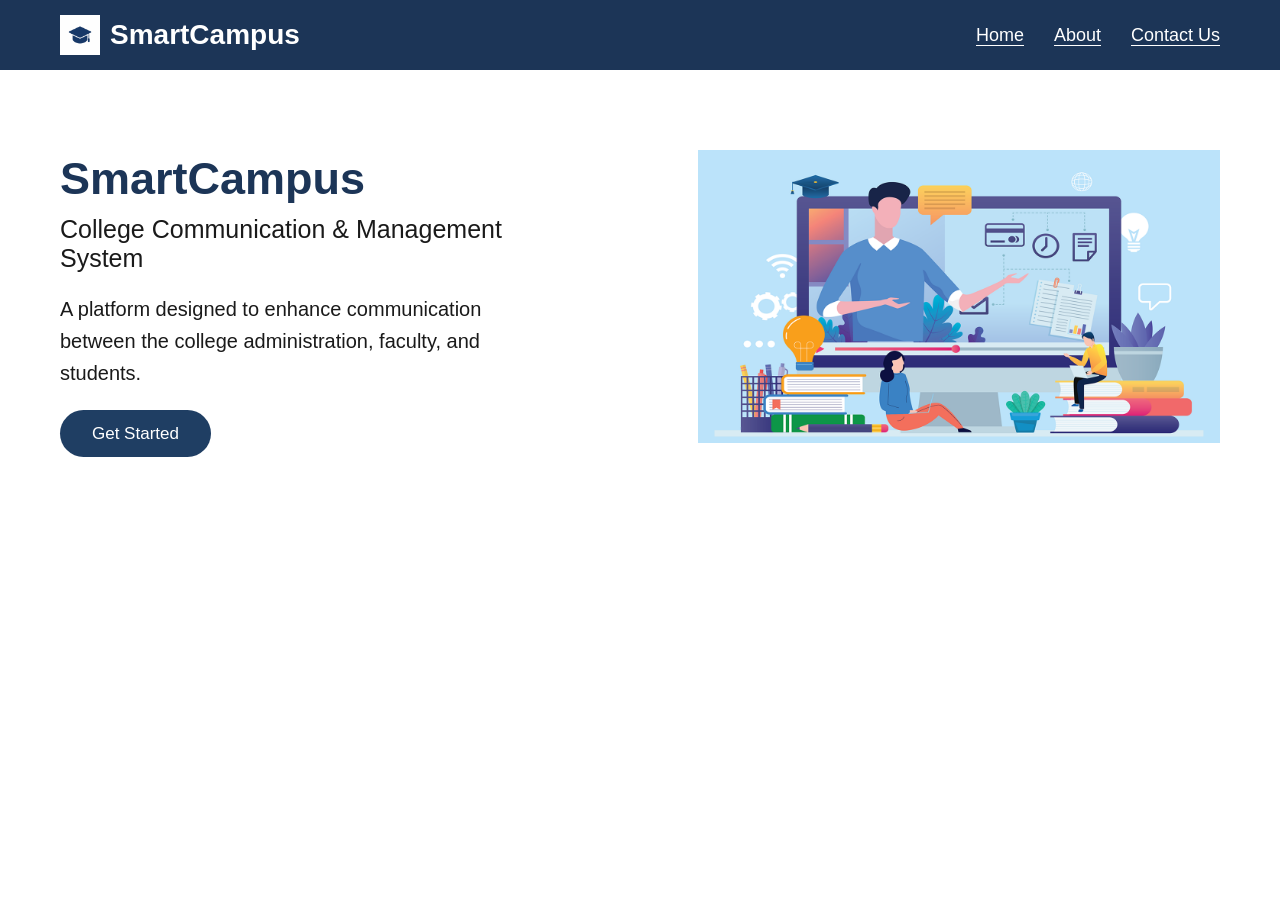
<file: index.html>
<!DOCTYPE html>
<html lang="en">
<head>
    <meta charset="UTF-8">
    <meta name="viewport" content="width=device-width, initial-scale=1.0">
    <title>CampusConnect</title>
    <link rel="stylesheet" href="style.css">
</head>

<body class="cc-body">

    <!-- NAVBAR -->
    <nav class="cc-navbar">
        <div class="cc-logo-section">
            <img src="/Assets/Logo.png" class="cc-logo-icon" alt="logo">
            <span class="cc-logo-text">SmartCampus</span>
        </div>

        <ul class="cc-nav-links">
            <li><a href="" class="cc-active-link">Home</a></li>
            <li><a href="/about.html">About</a></li>
            <li><a href="/contact.html">Contact Us</a></li>
        </ul>
    </nav>

    <!-- MAIN SECTION -->
    <section class="cc-main-section">
        <div class="cc-text-box">
            <h1 class="cc-title">SmartCampus</h1>
            <p class="cc-subtitle">College Communication & Management System
            <p class="cc-desc">
                A platform designed to enhance communication between the college 
                administration, faculty, and students.
            </p>

            <a  href="/login.html" class="cc-start-btn">Get Started </a></button>
        </div>

        <div class="cc-image-box">
            <img src="/Assets/BackgroundHome.png" class="cc-main-image" alt="illustration">
        </div>
    </section>

</body>
</html>
</file>
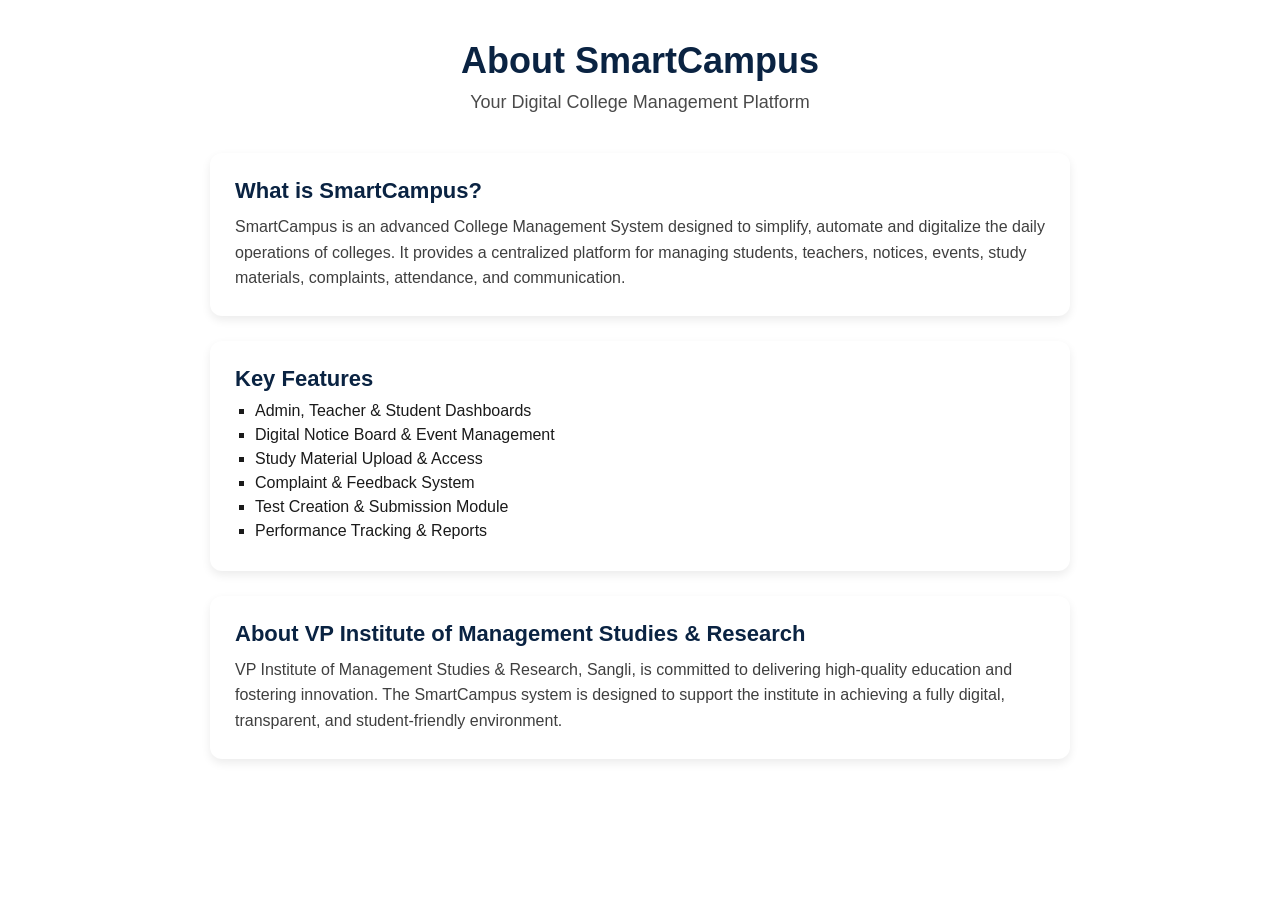
<file: about.html>
<?php
  include("Header.php");
?>
<!DOCTYPE html>
<html lang="en">
<head>
    <meta charset="UTF-8">
    <meta name="viewport" content="width=device-width, initial-scale=1.0">
    <title>About - SmartCampus</title>
    <link rel="stylesheet" href="style.css">
</head>
<body>

    <section class="about-container">
        
        <div class="about-header">
            <h1 class="about-title">About SmartCampus</h1>
            <p class="about-subtitle">Your Digital College Management Platform</p>
        </div>

        <div class="about-box">
            <h2 class="about-section-title">What is SmartCampus?</h2>
            <p class="about-text">
                SmartCampus is an advanced College Management System designed to simplify,
                automate and digitalize the daily operations of colleges. It provides a
                centralized platform for managing students, teachers, notices, events,
                study materials, complaints, attendance, and communication.
            </p>
        </div>

        <div class="about-box">
            <h2 class="about-section-title">Key Features</h2>
            <ul class="about-list">
                <li>Admin, Teacher & Student Dashboards</li>
                <li>Digital Notice Board & Event Management</li>
                <li>Study Material Upload & Access</li>
                <li>Complaint & Feedback System</li>
                <li>Test Creation & Submission Module</li>
                <li>Performance Tracking & Reports</li>
            </ul>
        </div>

        <div class="about-box">
            <h2 class="about-section-title">About VP Institute of Management Studies & Research</h2>
            <p class="about-text">
                VP Institute of Management Studies & Research, Sangli, is committed to
                delivering high-quality education and fostering innovation. The SmartCampus
                system is designed to support the institute in achieving a fully digital,
                transparent, and student-friendly environment.
            </p>
        </div>

    </section>

</body>
</html>
</file>
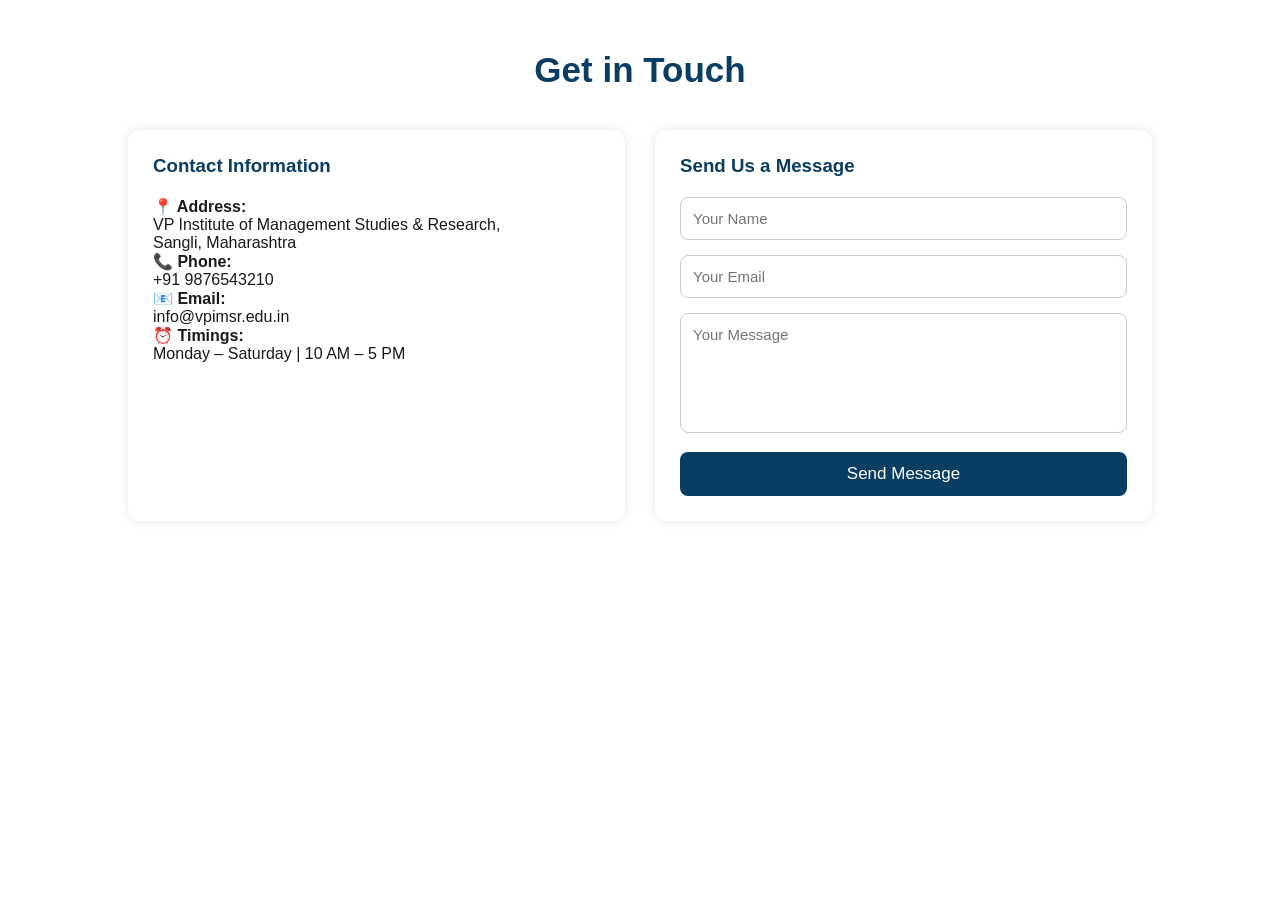
<file: contact.html>
<!DOCTYPE html>
<html lang="en">
<head>
    <meta charset="UTF-8">
    <meta name="viewport" content="width=device-width, initial-scale=1.0">
    <title>Contact Us - SmartCampus</title>
    <link rel="stylesheet" href="style.css">
</head>
<body>


    <!-- Main Contact Section -->
    <section class="contact-page-container">

        <h2 class="contact-page-title">Get in Touch</h2>

        <div class="contact-content">

            <!-- Left: Details -->
            <div class="contact-details-box">
                <h3>Contact Information</h3>

                <p><strong>📍 Address:</strong><br>
                    VP Institute of Management Studies & Research,<br>
                    Sangli, Maharashtra</p>

                <p><strong>📞 Phone:</strong><br> +91 9876543210</p>

                <p><strong>📧 Email:</strong><br> info@vpimsr.edu.in</p>

                <p><strong>⏰ Timings:</strong><br> Monday – Saturday | 10 AM – 5 PM</p>
            </div>

            <!-- Right: Form -->
            <div class="contact-form-box">
                <h3>Send Us a Message</h3>

                <form class="contact-form">
                    <input type="text" placeholder="Your Name" class="contact-input" required>
                    <input type="email" placeholder="Your Email" class="contact-input" required>
                    <textarea placeholder="Your Message" class="contact-textarea" required></textarea>

                    <button type="submit" class="contact-btn">Send Message</button>
                </form>
            </div>

        </div>
    </section>

</body>
</html>
</file>
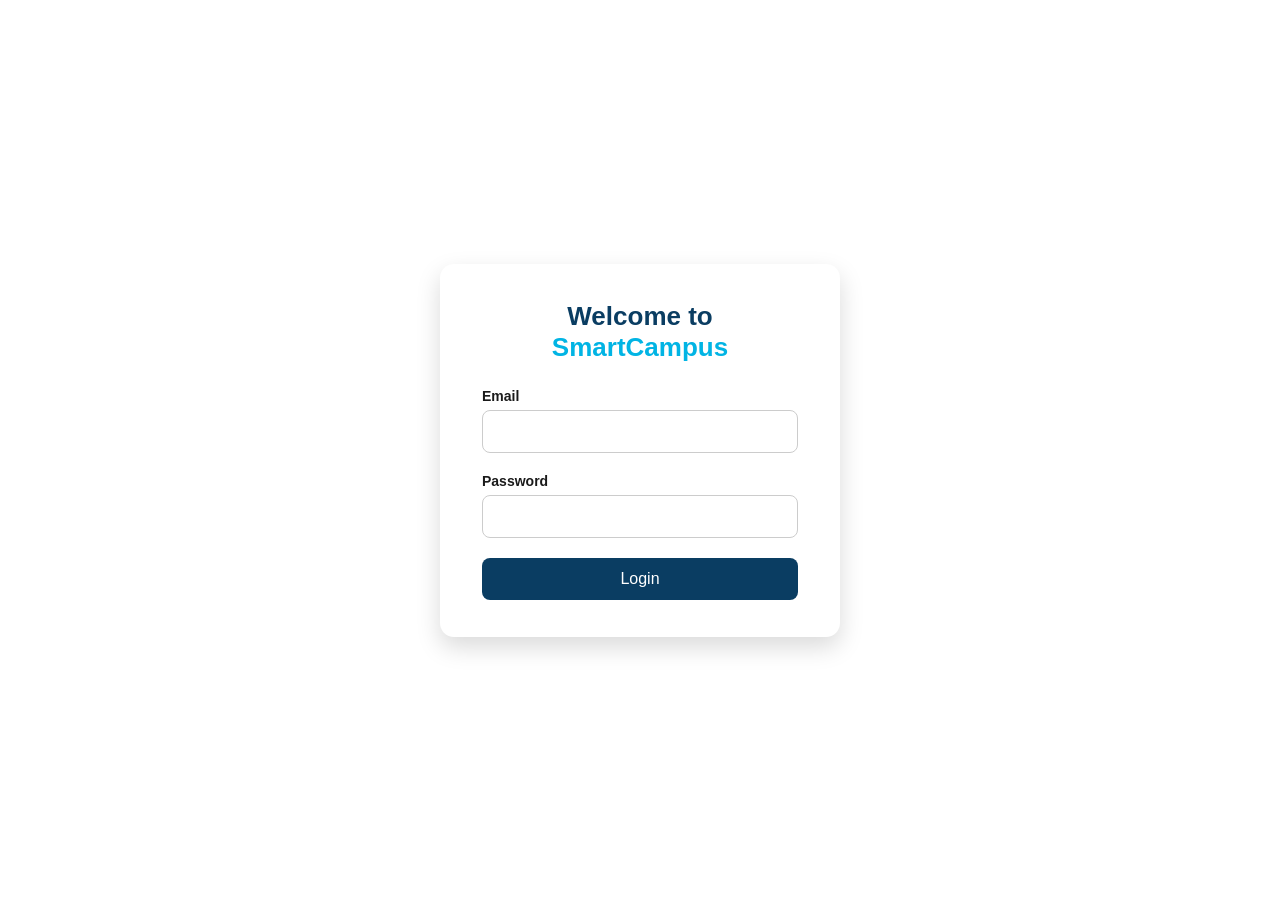
<file: login.html>
<!DOCTYPE html>
<html lang="en">
<head>
    <meta charset="UTF-8">
    <meta name="viewport" content="width=device-width, initial-scale=1.0">
    <title>SmartCampus Login</title>
    <link rel="stylesheet" href="style.css">
</head>
<body class="sc-login-body">
<div class="sc-login-wrapper">

    <div class="sc-login-container">
        <div class="sc-login-box">
            <h2>Welcome to <span>SmartCampus</span></h2>

            <form>

                <div class="sc-login-input-group">
                    <label>Email</label>
                    <input type="email" name="username" required>
                </div>

                <div class="sc-login-input-group">
                    <label>Password</label>
                    <input type="password" name="passwors" required>
                </div>

                <button class="sc-login-btn">Login</button>

            </form>

            
        </div>
    </div>

</div>
</body>
</file>
<file: style.css>
/* -------- GLOBAL -------- */

* {
    margin: 0;
    padding: 0;
    box-sizing: border-box;
    font-family: 'Poppins', sans-serif;
    background-color: #ffffff;
    color: #1A1A1A;
}



/* -------- NAVBAR -------- */
.cc-navbar {
    width: 100%;
    background-color: #1C3557;
    padding: 15px 60px;
    display: flex;
    align-items: center;
    justify-content: space-between;
}

.cc-logo-section {
    display: flex;
    align-items: center;
    background-color: #1C3557;
}

.cc-logo-icon {
    width: 40px;
    color:#ffffff;
    height: auto;
    margin-right: 10px;
    background-color: #1C3557;
}

.cc-logo-text {
    font-size: 28px;
    color: white;
    font-weight: 600;
    background-color: #1C3557;
}

.cc-nav-links {
    list-style: none;
    display: flex;
    gap: 30px;
    background-color: #1C3557;
    
}

.cc-nav-links li a {
    color: #ffffff;
    font-size: 18px;
    text-decoration: none;
    font-weight: 500;
    transition: 0.3s;
    background-color: #1C3557;

}


.cc-nav-links li a:hover,
.cc-active-link {
    color:white;
  
    
}

/* -------- MAIN SECTION -------- */
.cc-main-section {
    display: flex;
    align-items: center;
    justify-content: space-between;
    padding: 80px 60px;
}

.cc-text-box {
    max-width: 500px;
}

.cc-title {
    font-size: 45px;
    font-weight: 700;
    margin-bottom: 10px;
    color: #1C3557;
}

.cc-subtitle {
    font-size: 25px;
    margin-bottom: 20px;
    color: #1A1A1A;
}

.cc-desc {
    font-size: 20px;
    line-height: 1.6;
    margin-bottom: 35px;
}

.cc-start-btn {
    background-color: #1F3E63;
    color:white;
    padding: 14px 32px;
    border: none;
    border-radius: 28px;
    font-size: 17px;
    cursor: pointer;
    transition: 0.5s;
}
.cc-start-btn {
    text-decoration: none;
    background-color: #1F3E63;
}




.cc-start-btn:hover {
    background-color:#081a30;
    transform: scale(1.5);
        
  
}

.cc-image-box {
    width: 45%;
}

.cc-main-image {
    width: 100%;
}

/* Login Page Styling */


.sc-login-wrapper * {
    margin: 0;
    padding: 0;
    box-sizing: border-box !important;
    font-family: "Poppins", sans-serif !important;
}

.sc-login-body {
     background-color: #ffffff !important;
    height: 100vh;
    display: flex;
    justify-content: center;
    align-items: center;
}

.sc-login-container {
    width: 100%;
    max-width: 400px;
}

.sc-login-box {
    background: #ffffff !important;
    padding: 35px 40px !important;
    border-radius: 14px !important;
    box-shadow: 0 10px 25px rgba(0, 0, 0, 0.15) !important;
    text-align: center !important;
    border: 2px solid transparent !important;
}

.sc-login-box h2 {
    margin-bottom: 25px !important;
    color: #0A3D62 !important;
    font-size: 26px !important;
    font-weight: 700 !important;
}

.sc-login-box h2 span {
    color: #01B4E4 !important;
}

.sc-login-input-group {
    text-align: left !important;
    margin-bottom: 20px !important;
}

.sc-login-input-group label {
    display: block !important;
    font-weight: 600 !important;
    margin-bottom: 6px !important;
    font-size: 14px !important;
}

.sc-login-input-group input {
    width: 100% !important;
    padding: 12px !important;
    border: 1px solid #ccc !important;
    border-radius: 8px !important;
    font-size: 15px !important;
    transition: 0.3s ease !important;
}

.sc-login-input-group input:focus {
    border-color: #0A3D62 !important;
    outline: none !important;
}

.sc-login-btn {
    width: 100% !important;
    padding: 12px !important;
    background: #0A3D62 !important;
    color: white !important;
    border: none !important;
    border-radius: 8px !important;
    font-size: 16px !important;
    cursor: pointer !important;
    transition: 0.3s ease !important;
}

.sc-login-btn:hover {
    background: #063350 !important;
}

.sc-login-footer {
    margin-top: 15px !important;
    font-size: 14px !important;
}

.sc-login-footer a {
    color: #0A3D62 !important;
    font-weight: 600 !important;
    text-decoration: none !important;
}
/* About Page Styling/* Container */
.about-container {
    max-width: 900px;
    margin: 0 auto;
    padding: 40px 20px;
    font-family: 'Poppins', sans-serif;
}

/* Header */
.about-header {
    text-align: center;
    margin-bottom: 40px;
}

.about-title {
    font-size: 36px;
    color: #0a2342;
    margin-bottom: 10px;
}

.about-subtitle {
    font-size: 18px;
    color: #4a4a4a;
}

/* Content Boxes */
.about-box {
    background: #ffffff;
    padding: 25px;
    margin-bottom: 25px;
    border-radius: 12px;
    box-shadow: 0px 4px 10px rgba(0,0,0,0.08);
}

/* Box Titles */
.about-section-title {
    font-size: 22px;
    color: #0a2342;
    margin-bottom: 10px;
}

/* Text */
.about-text {
    color: #3f3f3f;
    line-height: 1.6;
    font-size: 16px;
}

/* List */
.about-list {
    list-style: square;
    padding-left: 20px;
    color: #3f3f3f;
}

.about-list li {
    margin-bottom: 6px;
    font-size: 16px;
}
/* Contact Page */

.contact-navbar {
    width: 100%;
    background: #0A3D62;
    padding: 15px 40px;
    display: flex;
    justify-content: space-between;
    align-items: center;
}

.contact-logo {
    font-size: 26px;
    font-weight: bold;
    color: white;
}

.contact-nav-links {
    list-style: none;
    display: flex;
    gap: 30px;
}

.contact-nav-links li a {
    color: #ffffffcc;
    text-decoration: none;
    font-size: 16px;
}

.contact-nav-links li a.active,
.contact-nav-links li a:hover {
    color: #ffffff;
}

/* MAIN CONTAINER */
.contact-page-container {
    padding: 50px 10%;
    background: white;
    min-height: 100vh;
}

.contact-page-title {
    text-align: center;
    font-size: 35px;
    margin-bottom: 40px;
    color: #0A3D62;
}

/* CONTENT BOXES */
.contact-content {
    display: flex;
    gap: 30px;
    flex-wrap: wrap;
}

/* LEFT BOX */
.contact-details-box {
    background: white;
    padding: 25px;
    flex: 1;
    min-width: 330px;
    border-radius: 12px;
    box-shadow: 0 0 10px rgba(0,0,0,0.1);
}

.contact-details-box h3 {
    margin-bottom: 20px;
    color: #0A3D62;
}

/* RIGHT FORM BOX */
.contact-form-box {
    background: white;
    padding: 25px;
    flex: 1;
    min-width: 330px;
    border-radius: 12px;
    box-shadow: 0 0 10px rgba(0,0,0,0.1);
}

.contact-form-box h3 {
    margin-bottom: 20px;
    color: #0A3D62;
}

.contact-input, .contact-textarea {
    width: 100%;
    padding: 12px;
    margin-bottom: 15px;
    border-radius: 8px;
    border: 1px solid #ccc;
    font-size: 15px;
}

.contact-textarea {
    height: 120px;
    resize: none;
}

.contact-btn {
    width: 100%;
    background: #0A3D62;
    color: white;
    padding: 12px;
    border: none;
    border-radius: 8px;
    cursor: pointer;
    font-size: 17px;
}

.contact-btn:hover {
    background: #064166;
}

/* RESPONSIVE */
@media(max-width: 768px) {
    .contact-navbar {
        flex-direction: column;
        text-align: center;
    }
    .contact-nav-links {
        margin-top: 10px;
    }
}
/* Students.php */
.admin-content {
    margin-left:245px;
    padding: 40px;
}

.admin-student-title {
    font-size: 28px;
    margin-bottom: 20px;
}

.admin-student-top {
    display: flex;
    justify-content: space-between;
    margin-bottom: 20px;
}

.admin-student-search {
    padding: 10px;
    width: 280px;
    border-radius: 6px;
    border: 1px solid #ccc;
}

.admin-student-add-btn {
    background: #1e3a8a;
    color: white;
    padding: 10px 18px;
    text-decoration: none;
    border-radius: 6px;
}

.admin-student-table {
    width: 100%;
    border-collapse:collapse;
    table-layout: fixed;
}


.admin-student-table th,
.admin-student-table td {
    padding: 14px;
    border-bottom: 1px solid #ddd;

}
.admin-student-table td {

}

.admin-student-edit {

    background: #2563eb;
    padding: 6px 10px;
    color: white;
    border-radius: 5px;
    text-decoration: none;
    margin-left: 45px;
}

.admin-student-delete {
    background: #dc2626;
    padding: 6px 10px;
    color: white;
    border-radius: 5px;
    text-decoration: none;
    margin-left: 35px;

}
.admin-student-delete:hover{
    background-color:#950606 ;
   
}
.admin-student-edit:hover{
    background-color: #073598;
}
.admin-student-form-box {
    width: 400px;
    margin: 80px auto;
    padding: 30px;
    box-shadow: 0 0 10px #ccc;
}

.admin-student-form-box input {
    width: 100%;
    padding: 10px;
    margin-bottom: 12px;
}

.admin-student-form-box button {
    width: 100%;
    padding: 10px;
    background: #1e3a8a;
    border: none;
    color: white;
}
.admin-student-table th {
    font-weight: 600;
    background: #f8f9fa;
}




/* SIDEBAR */
</file>
